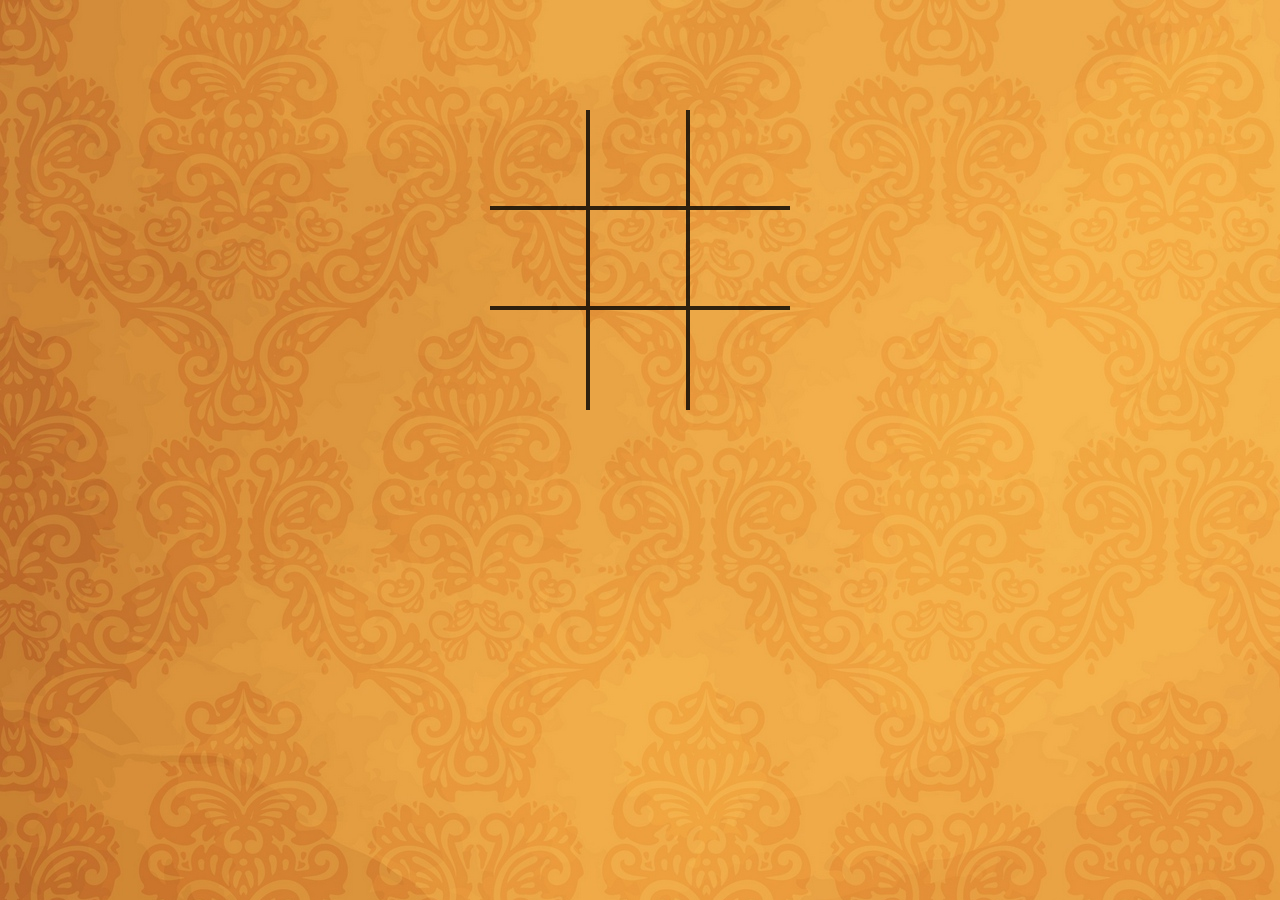
<file: index.html>
<!DOCTYPE html>
<html>
<head>
	<meta charset="utf-8">
	<link rel="stylesheet" href="tttcss.css">
	<title>Tic Tac Toe</title>
</head>
<body>
<!---  <h1 style="position: absolute; top: 38px; left: 580px;"><button class="butu" type="button">TANKI</button></h1> 
  <h1 style="position: absolute; top: 250px;left: 900px;">NAVEEN</h1>
  <h1 style="position:absolute; top:250px;left:300px;">NAVTOSH</h1>-->
<!--  <h1 style="position: absolute; top: 0px; left: 0px;"><a class="google" href="https://www.google.co.in/">Google</a></h1>-->
 <div class="grid-container">
  <div class="grid-item" onclick="JavaScript : fun(1)" id="grid1"></div>
  <div class="grid-item" onclick="JavaScript : fun(2)" id="grid2"></div>
  <div class="grid-item" onclick="JavaScript : fun(3)" id="grid3"></div>
  <div class="grid-item" onclick="JavaScript : fun(4)" id="grid4"></div>
  <div class="grid-item" onclick="JavaScript : fun(5)" id="grid5"></div>
  <div class="grid-item" onclick="JavaScript : fun(6)" id="grid6"></div>
  <div class="grid-item" onclick="JavaScript : fun(7)" id="grid7"></div>
  <div class="grid-item" onclick="JavaScript : fun(8)" id="grid8"></div>
  <div class="grid-item" onclick="JavaScript : fun(9)" id="grid9"></div>
</div>
<script>
	var a=[0,0,0,0,0,0,0,0,0];
	var b=0;
	var f = 1;
	function fun(i){
			if(a[i-1]===0&&b%2===0)
			{
			x = document.getElementById('grid'+i);
			x.innerHTML = 'X';
			a[i-1]=1;
			b+=1;
			}
			if(a[i-1]===0&&b%2!=0){
				x = document.getElementById('grid'+i);
			x.innerHTML = 'O';
			a[i-1]=2;	
			b+=1;
			}
	for(j=0;j<8;j+=3)
	if((a[j]===1&&a[j+1]===1&&a[j+2]===1))
	{
		f = 0;
		setTimeout(function(){ alert("X won"); }, 500);
		setTimeout(function(){ document.location.reload(); }, 3000);
}	
for(j=0;j<8;j+=3)
	if((a[j]===2&&a[j+1]===2&&a[j+2]===2))
	{
		f = 0;
		setTimeout(function(){ alert("O won"); }, 500);
		setTimeout(function(){ document.location.reload(); }, 3000);
}	
for(j=0;j<3;j+=1)
	if((a[j]===1&&a[j+3]===1&&a[j+6]===1))
	{
		f = 0;
		setTimeout(function(){ alert("X won"); }, 500);
		setTimeout(function(){ document.location.reload(); }, 3000);
}	
for(j=0;j<3;j+=1)
	if((a[j]===2&&a[j+3]===2&&a[j+6]===2))
	{
		f = 0;
		setTimeout(function(){ alert("O won"); }, 500); setTimeout(function(){ document.location.reload(); }, 3000);
}	
if((a[0]===1&&a[4]===1&&a[8]===1)||(a[2]===1&&a[4]===1&&a[6]===1))
	{ f = 0;
		setTimeout(function(){ alert("X won"); }, 500); setTimeout(function(){ document.location.reload(); }, 3000);}
if((a[0]===2&&a[4]===2&&a[8]===2)||(a[2]===2&&a[4]===2&&a[6]===2))
	{f = 0; setTimeout(function(){ alert("O won"); }, 500); setTimeout(function(){ document.location.reload(); }, 3000);}

	//for(var j=0;j<8;j+=3)
	//if((document.getElementById('grid'+j)==='O'&&document.getElementById('grid'+(j+1))==='O'&&document.getElementById('grid'+(j+2))==='O'))
	//{
//		alert("O won");
//	}
	if(b===9 && f == 1)
	{
		setTimeout(function(){ alert("Draws"); }, 500); setTimeout(function(){ document.location.reload(); }, 3000);}
	}
</script>
</body>
</html>
</file>
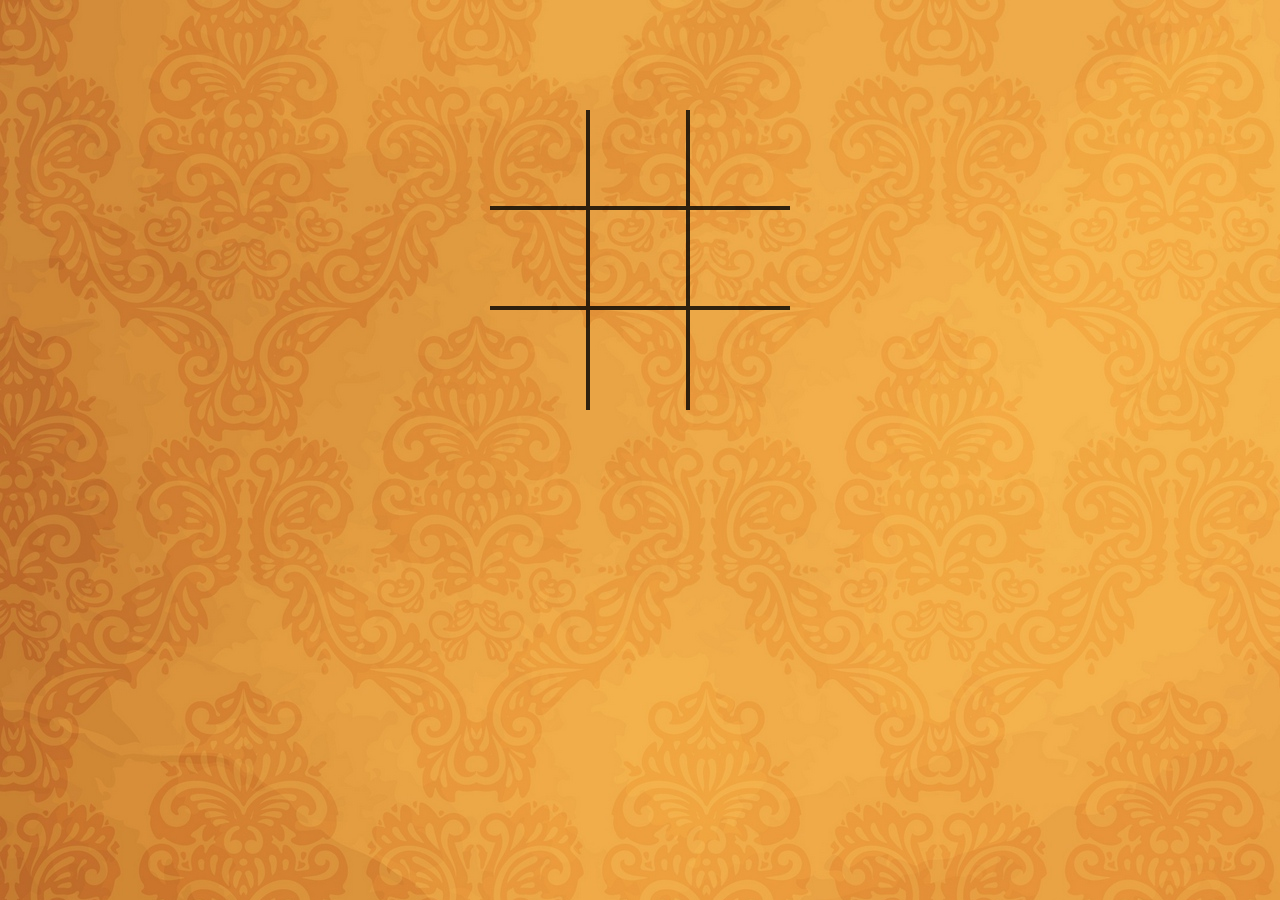
<file: ttt.html>
<!DOCTYPE html>
<html>
<head>
	<meta charset="utf-8">
	<link rel="stylesheet" href="tttcss.css">
	<title>Tic Tac Toe</title>
</head>
<body>
<!---  <h1 style="position: absolute; top: 38px; left: 580px;"><button class="butu" type="button">TANKI</button></h1> 
  <h1 style="position: absolute; top: 250px;left: 900px;">NAVEEN</h1>
  <h1 style="position:absolute; top:250px;left:300px;">NAVTOSH</h1>-->
<!--  <h1 style="position: absolute; top: 0px; left: 0px;"><a class="google" href="https://www.google.co.in/">Google</a></h1>-->
 <div class="grid-container">
  <div class="grid-item" onclick="JavaScript : fun(1)" id="grid1"></div>
  <div class="grid-item" onclick="JavaScript : fun(2)" id="grid2"></div>
  <div class="grid-item" onclick="JavaScript : fun(3)" id="grid3"></div>
  <div class="grid-item" onclick="JavaScript : fun(4)" id="grid4"></div>
  <div class="grid-item" onclick="JavaScript : fun(5)" id="grid5"></div>
  <div class="grid-item" onclick="JavaScript : fun(6)" id="grid6"></div>
  <div class="grid-item" onclick="JavaScript : fun(7)" id="grid7"></div>
  <div class="grid-item" onclick="JavaScript : fun(8)" id="grid8"></div>
  <div class="grid-item" onclick="JavaScript : fun(9)" id="grid9"></div>
</div>
<script>
	var a=[0,0,0,0,0,0,0,0,0];
	var b=0;
	function fun(i){
			if(a[i-1]===0&&b%2===0)
			{
			x = document.getElementById('grid'+i);
			x.innerHTML = 'X';
			a[i-1]=1;
			b+=1;
			}
			if(a[i-1]===0&&b%2!=0){
				x = document.getElementById('grid'+i);
			x.innerHTML = 'O';
			a[i-1]=2;	
			b+=1;
			}
	for(j=0;j<8;j+=3)
	if((a[j]===1&&a[j+1]===1&&a[j+2]===1))
	{
		setTimeout(function(){ alert("X won"); }, 500);
		setTimeout(function(){ document.location.reload(); }, 3000);
}	
for(j=0;j<8;j+=3)
	if((a[j]===2&&a[j+1]===2&&a[j+2]===2))
	{
		setTimeout(function(){ alert("O won"); }, 500);
		setTimeout(function(){ document.location.reload(); }, 3000);
}	
for(j=0;j<3;j+=1)
	if((a[j]===1&&a[j+3]===1&&a[j+6]===1))
	{
		setTimeout(function(){ alert("X won"); }, 500);
		setTimeout(function(){ document.location.reload(); }, 3000);
}	
for(j=0;j<3;j+=1)
	if((a[j]===2&&a[j+3]===2&&a[j+6]===2))
	{
		setTimeout(function(){ alert("O won"); }, 500); setTimeout(function(){ document.location.reload(); }, 3000);
}	
if((a[0]===1&&a[4]===1&&a[8]===1)||(a[2]===1&&a[4]===1&&a[6]===1))
	{ setTimeout(function(){ alert("X won"); }, 500); setTimeout(function(){ document.location.reload(); }, 3000);}
if((a[0]===2&&a[4]===2&&a[8]===2)||(a[2]===2&&a[4]===2&&a[6]===2))
	{setTimeout(function(){ alert("O won"); }, 500); setTimeout(function(){ document.location.reload(); }, 3000);}

	//for(var j=0;j<8;j+=3)
	//if((document.getElementById('grid'+j)==='O'&&document.getElementById('grid'+(j+1))==='O'&&document.getElementById('grid'+(j+2))==='O'))
	//{
//		alert("O won");
//	}
	if(b===9)
	{
		setTimeout(function(){ alert("Draws"); }, 500); setTimeout(function(){ document.location.reload(); }, 3000);}
	}
</script>
</body>
</html>
</file>
<file: tttcss.css>
body{
	background-image: url("amaz.jpg");
}
/*.google{
	background-color: white;
	color: green;
}*/
/*.butu{
	background-color:#5a4caf;
	color: white;
	text-align: center;
	font-size: 30px;
	font-family: fantasy;
}*/
.grid-container {
  width: 300px;
  margin: 1em auto;
  margin-top: 100px;
  display: grid;
  grid-template-columns: 100px 100px 100px;
  grid-template-rows: 100px 100px 100px;
 /* background-color: #2196F3;*/
  padding: 10px;
  text-align: center;
}

#grid1 {
 /*background-color: rgba(255, 255, 255, 0.8);*/
  border-right: 4px solid rgba(0, 0, 0, 0.8);
  border-bottom : 4px solid rgba(0, 0, 0, 0.8);
  padding: 20px;
  font-size: 30px;
  text-align: center;
} 
#grid2 {
 /* background-color: rgba(255, 255, 255, 0.8);*/
  border-right: 4px solid rgba(0, 0, 0, 0.8);
  border-bottom : 4px solid rgba(0, 0, 0, 0.8);
  padding: 20px;
  font-size: 30px;
  text-align: center;
}
#grid3 {
 /* background-color: rgba(255, 255, 255, 0.8);*/
  border-bottom: 4px solid rgba(0, 0, 0, 0.8);
  padding: 20px;
  font-size: 30px;
  text-align: center;
}
#grid4{
 /* background-color: rgba(255, 255, 255, 0.8);*/
  border-right: 4px solid rgba(0, 0, 0, 0.8);
  border-bottom : 4px solid rgba(0, 0, 0, 0.8);
  padding: 20px;
  font-size: 30px;
  text-align: center;
}
#grid5 {
/*  background-color: rgba(255, 255, 255, 0.8);*/
  border-right: 4px solid rgba(0, 0, 0, 0.8);
  border-bottom : 4px solid rgba(0, 0, 0, 0.8);
  padding: 20px;
  font-size: 30px;
  text-align: center;
}
#grid6{
/*  background-color: rgba(255, 255, 255, 0.8);*/
  border-bottom: 4px solid rgba(0, 0, 0, 0.8);
  padding: 20px;
  font-size: 30px;
  text-align: center;
}
#grid7{
 /* background-color: rgba(255, 255, 255, 0.8);*/
  border-right: 4px solid rgba(0, 0, 0, 0.8);
  padding: 20px;
  font-size: 30px;
  text-align: center;
}
#grid8 {
 /* background-color: rgba(255, 255, 255, 0.8);*/
  border-right: 4px solid rgba(0, 0, 0, 0.8);
  padding: 20px;
  font-size: 30px;
  text-align: center;
}
#grid9{
 /* background-color: rgba(255, 255, 255, 0.8);*/
  padding: 20px;
  font-size: 30px;
  text-align: center;
}
</file>
